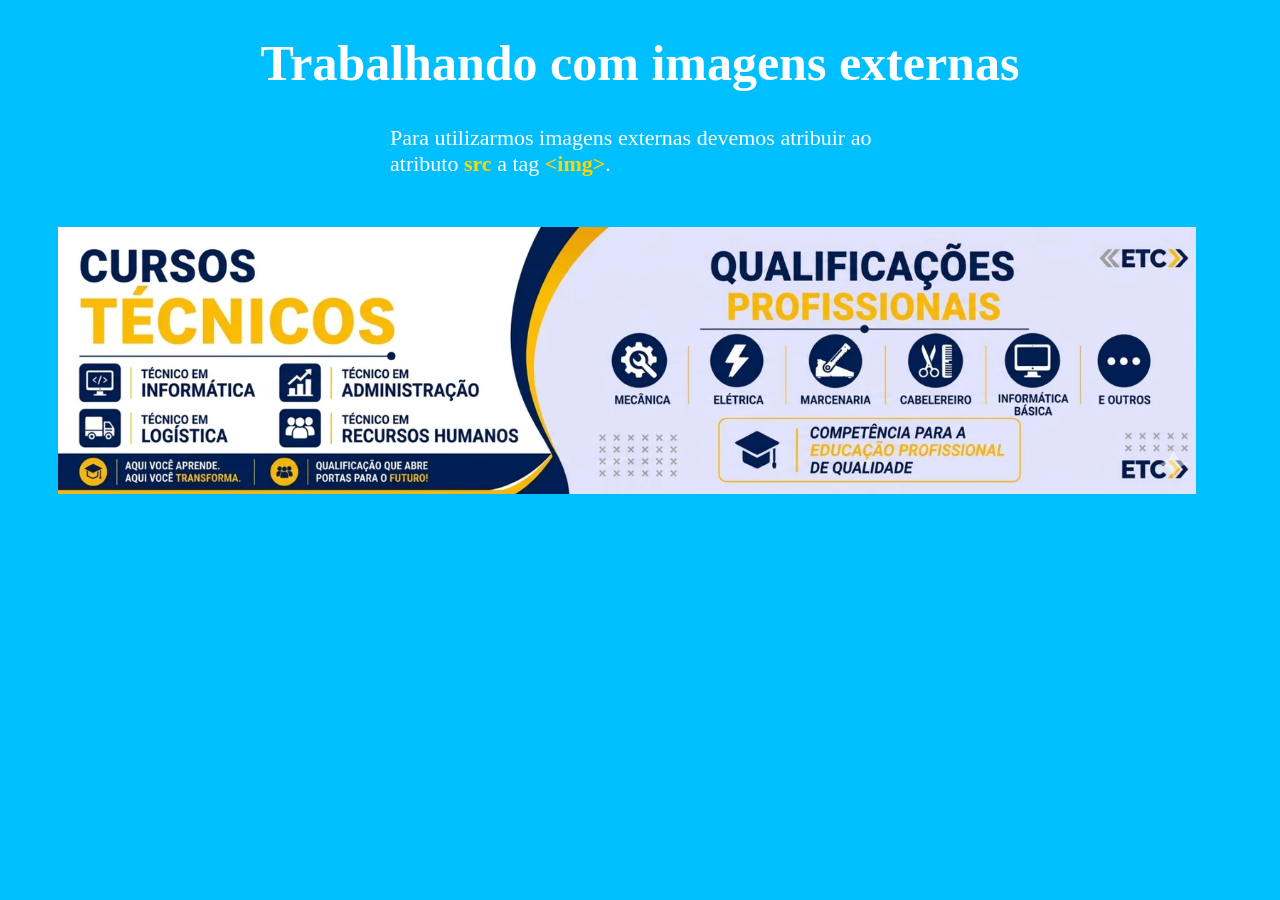
<file: unidade02/10/index.html>
<!DOCTYPE html>
<html lang="pt-br">

<head>
    <meta charset="UTF-8">
    <meta name="viewport" content="width=device-width, initial-scale=1.0">

    <link rel="shortcut icon" href="img/icon.png" type="image/x-icon">

    <title>Exercício 01</title>

    <link rel="stylesheet" href="style.css">
</head>

<body>
    <h1 class="title">Trabalhando com imagens externas</h1>

    <p class="sub-title">
        Para utilizarmos imagens externas devemos atribuir ao atributo
        <strong>src</strong> a tag <strong>&lt;img&gt;</strong>.
    </p>

    <img src="img/banner.png" alt="Banner dos cursos da ETC" title="Banner dos cursos da ETC" class="banner">
</body>

</html>
</file>
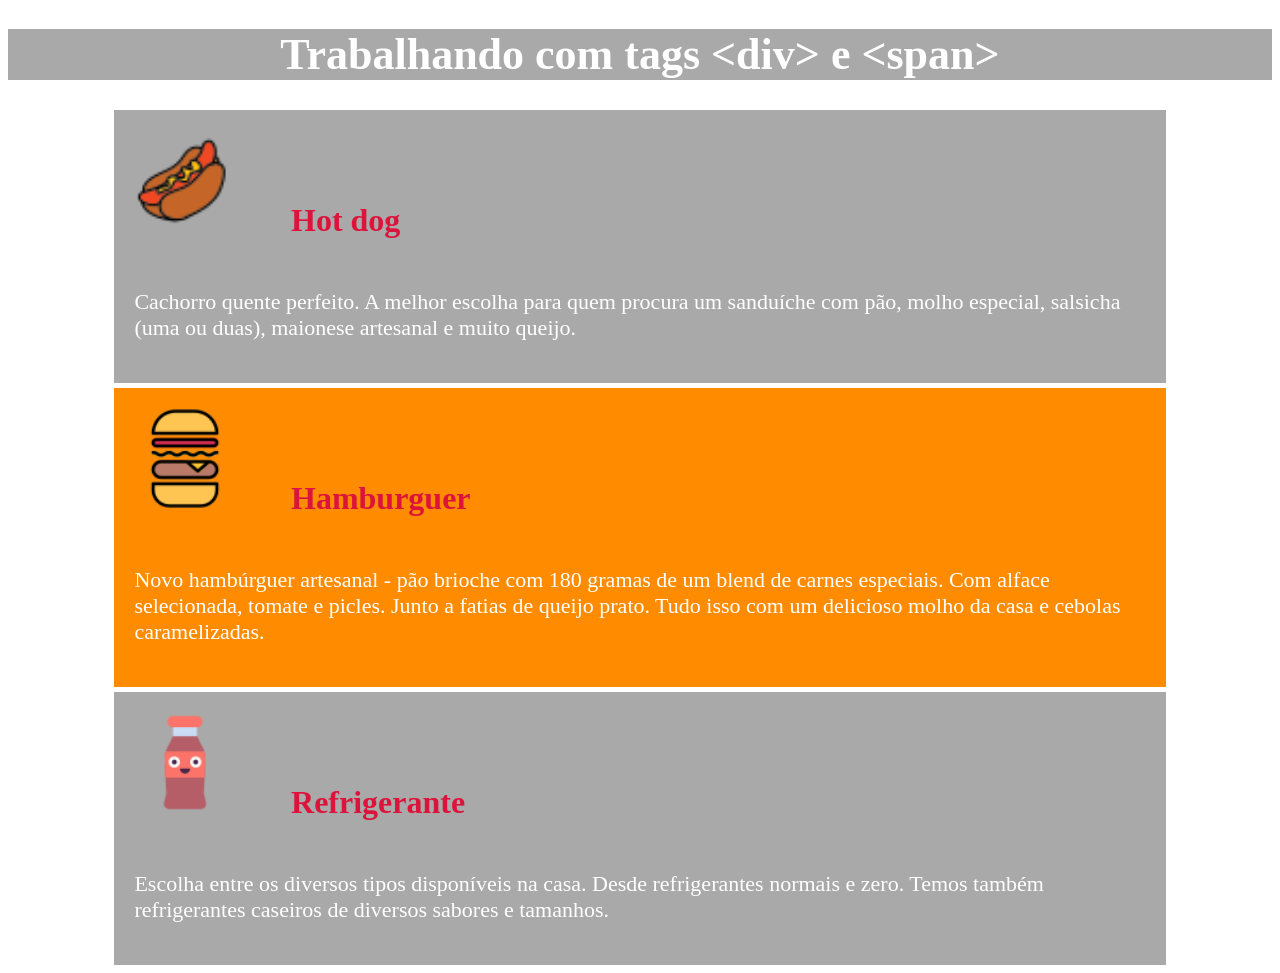
<file: unidade02/11/index.html>
<!DOCTYPE html>
<html lang="pt-br">
<head>
    <meta charset="UTF-8">
    <meta name="viewport" content="width=device-width, initial-scale=1.0">
    <link rel="shortcut icon" href="refresco.png" type="image/x-icon">
    <link rel="stylesheet" href="style.css">
    <title>Exercício 02</title>
</head>

<body>

    <h1>Trabalhando com tags &lt;div&gt; e &lt;span&gt;</h1>

    <div class="box01">
        <img src="img/cachorro-quente.png" alt="Ícone de um cachorro quente.">
        <span>Hot dog</span>

        <p>
            Cachorro quente perfeito. A melhor escolha para quem procura um
            sanduíche com pão, molho especial, salsicha
            (uma ou duas), maionese artesanal e muito queijo.
        </p>
    </div>

    <div class="box02">
        <img src="img/hamburguer.png" alt="Ícone de um hambúrguer.">
        <span>Hamburguer</span>

        <p>
            Novo hambúrguer artesanal - pão brioche com 180 gramas de um blend
            de carnes especiais. Com alface
            selecionada, tomate e picles. Junto a fatias de queijo prato. Tudo
            isso com um delicioso molho da casa e
            cebolas caramelizadas.
        </p>
    </div>

    <div class="box01">
        <img src="img/refrigerante.png" alt="Ícone de um refrigerante.">
        <span>Refrigerante</span>

        <p>
            Escolha entre os diversos tipos disponíveis na casa. Desde
            refrigerantes normais e zero. Temos também
            refrigerantes caseiros de diversos sabores e tamanhos.
        </p>
    </div>

</body>
</html>
</file>
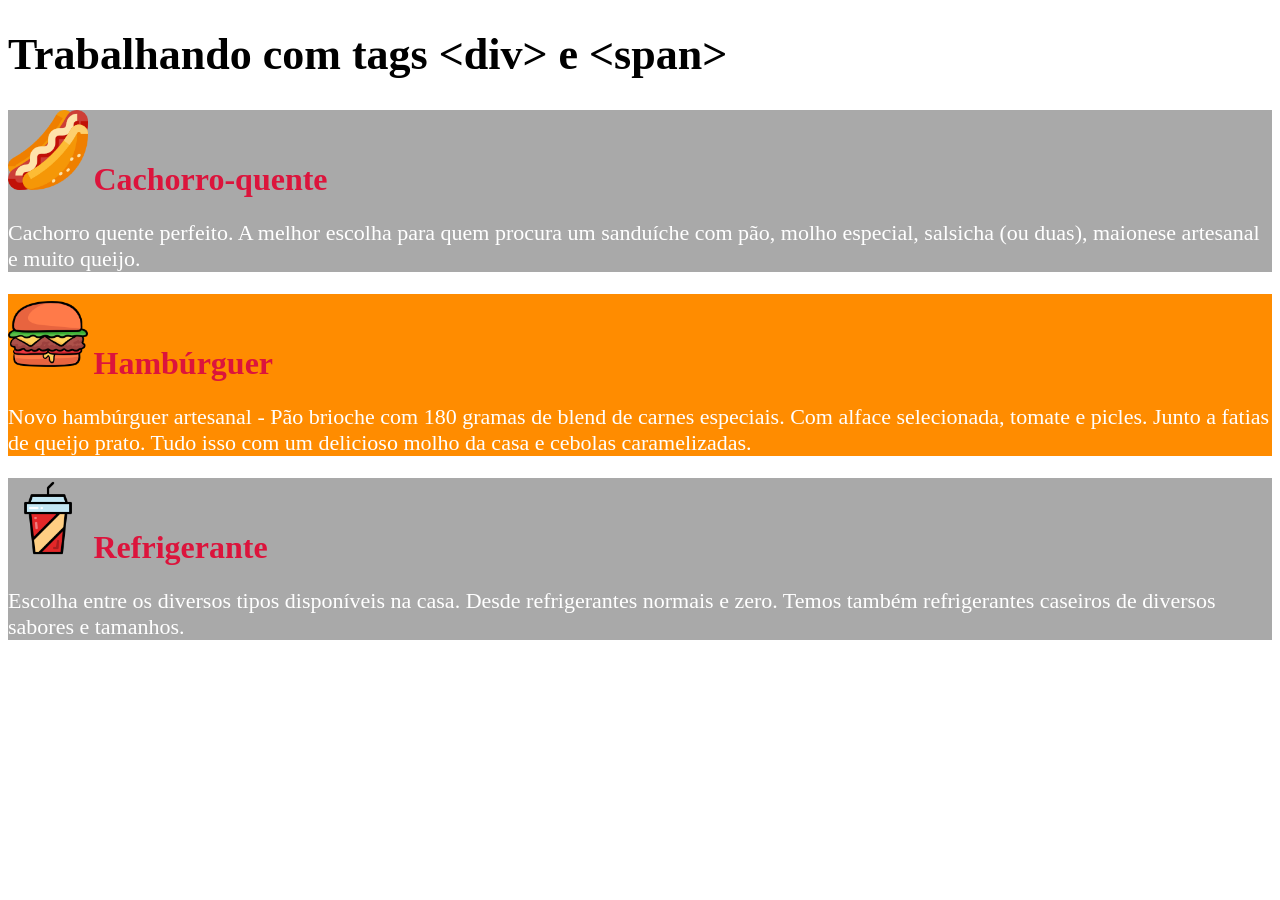
<file: unidade02/12/index.html>
<!DOCTYPE html>
<html lang="pt-br">
<head>
    <meta charset="UTF-8">
    <meta name="viewport" content="width=device-width, initial-scale=1.0">

    <link rel="shortcut icon" href="favicon.ico" type="image/x-icon">
    <link rel="stylesheet" href="style.css">

    <title>Exercício 02</title>
</head>

<body>

    <h1>Trabalhando com tags &lt;div&gt; e &lt;span&gt;</h1>

    <div class="box01">
        <img src="./img/cachorroquente.png" alt="Ícone de um cachorro quente.">

        <span>Cachorro-quente</span>

        <p>
            Cachorro quente perfeito. A melhor escolha para quem procura
            um sanduíche com pão, molho especial, salsicha (ou duas),
            maionese artesanal e muito queijo.
        </p>
    </div>

    <div class="box02">
        <img src="./img/hamburguer.png" alt="Ícone de um cachorro quente.">

        <span>Hambúrguer</span>

        <p>
            Novo hambúrguer artesanal - Pão brioche com 180 gramas de blend
            de carnes especiais. Com alface selecionada, tomate e picles.
            Junto a fatias de queijo prato. Tudo isso com um delicioso molho
            da casa e cebolas caramelizadas.
        </p>
    </div>

    <div class="box01">
        <img src="./img/refrigerante.png" alt="Ícone de um cachorro quente.">

        <span>Refrigerante</span>

        <p>
            Escolha entre os diversos tipos disponíveis na casa.
            Desde refrigerantes normais e zero. Temos também refrigerantes
            caseiros de diversos sabores e tamanhos.
        </p>
    </div>

</body>
</html>
</file>
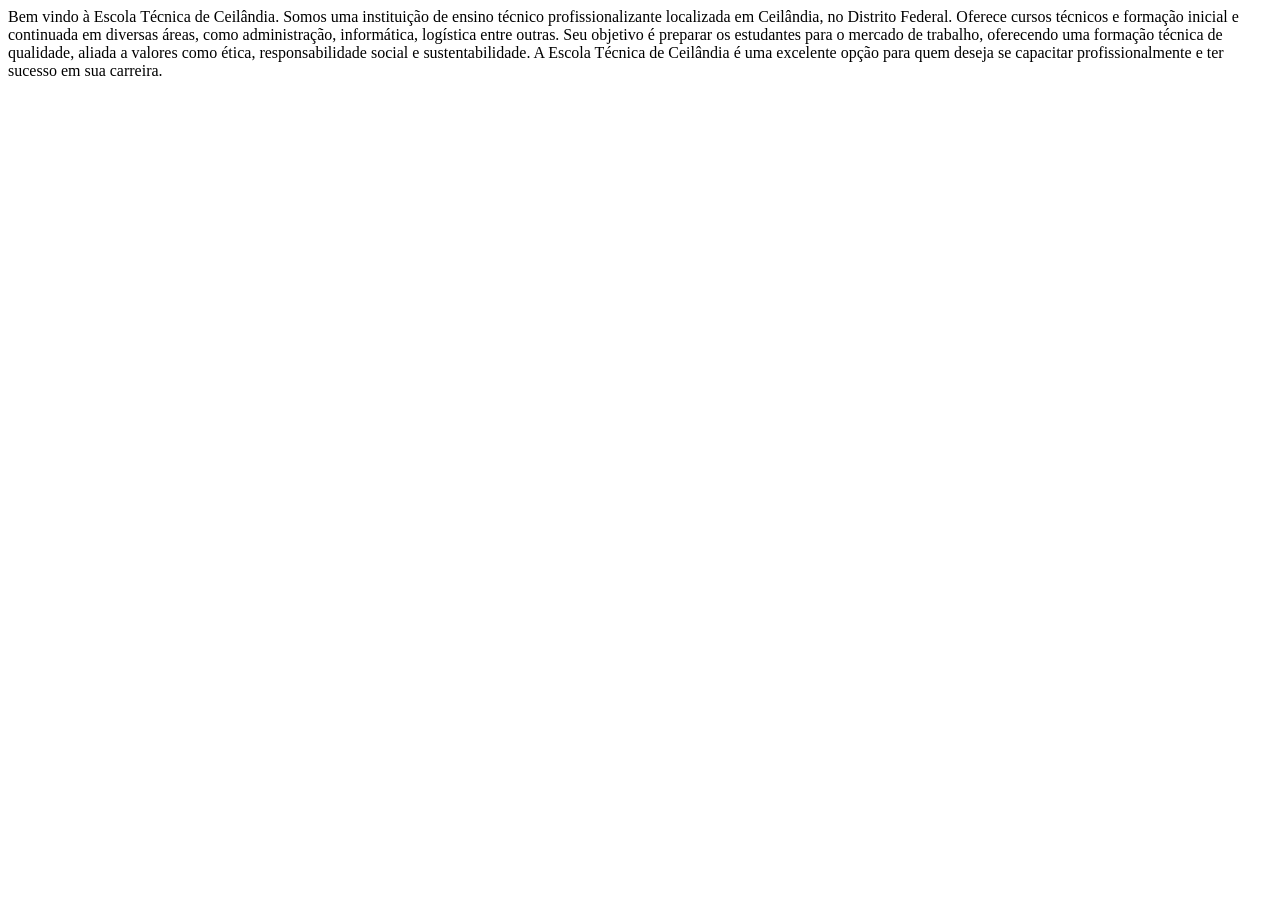
<file: unidade01/03/exercicio01/index.html>
<!DOCTYPE html>
<html>
    <head>
        <title>Exercício 01</title>
    </head>
    <body>
Bem vindo à Escola Técnica de Ceilândia.
Somos uma instituição de ensino técnico profissionalizante localizada em Ceilândia, no Distrito Federal.
Oferece cursos técnicos e formação inicial e continuada em diversas áreas, como administração, informática, logística entre outras.
Seu objetivo é preparar os estudantes para o mercado de trabalho, oferecendo uma formação técnica de qualidade, aliada a valores como ética, responsabilidade social e sustentabilidade.
A Escola Técnica de Ceilândia é uma excelente opção para quem deseja se capacitar profissionalmente e ter sucesso em sua carreira.
    </body>
</html>
</file>
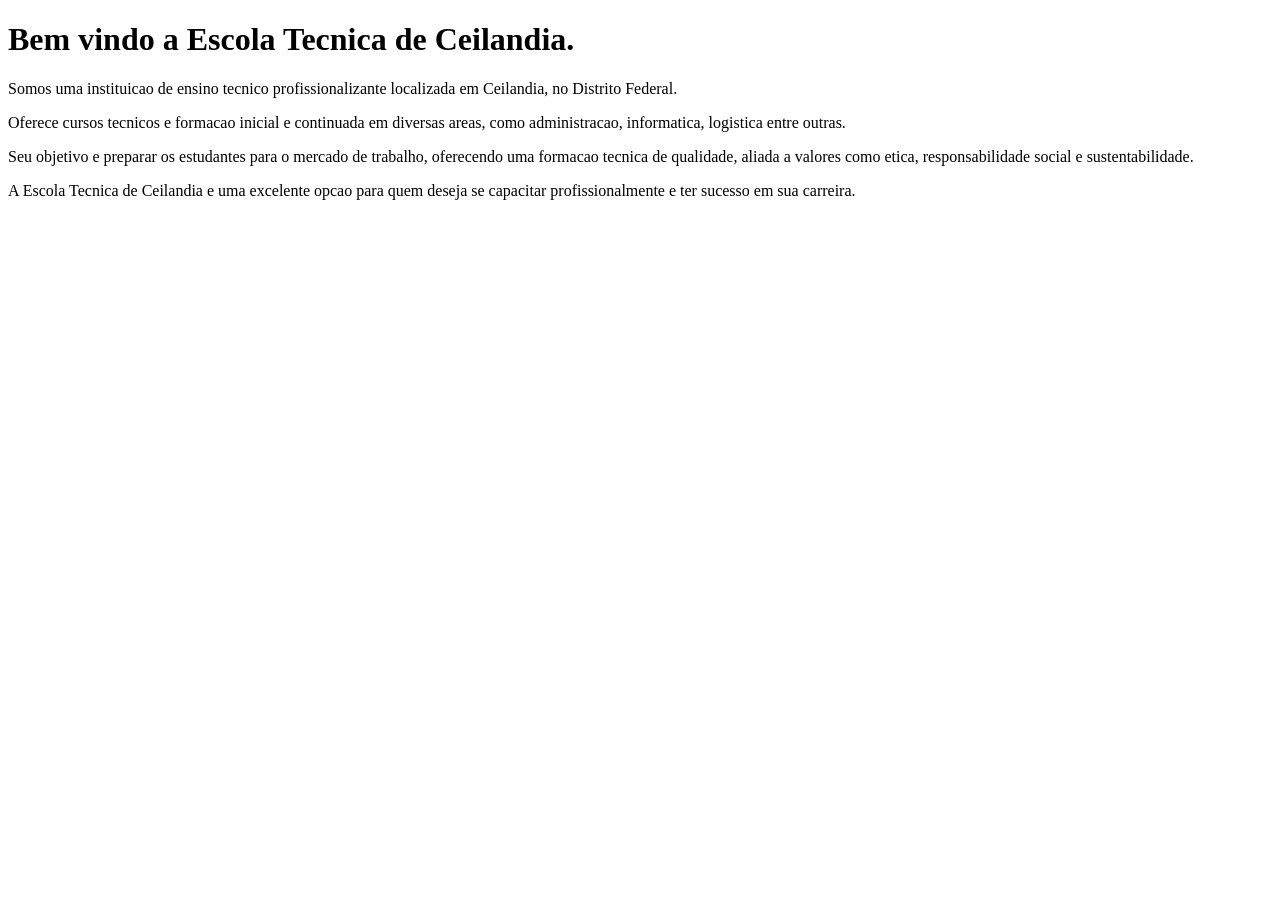
<file: unidade01/03/exercicio02/index.html>
<!DOCTYPE html>
<html>
    <head>
        <title>Exercicio 02</title>
    </head>

    <body>

        <h1>Bem vindo a Escola Tecnica de Ceilandia.</h1>

        <p>
            Somos uma instituicao de ensino tecnico profissionalizante localizada em Ceilandia, no Distrito Federal.
        </p>

        <p>
            Oferece cursos tecnicos e formacao inicial e continuada em diversas areas, como administracao, informatica, logistica entre outras.
        </p>

        <p>
            Seu objetivo e preparar os estudantes para o mercado de trabalho, oferecendo uma formacao tecnica de qualidade, aliada a valores como etica, responsabilidade social e sustentabilidade.
        </p>

        <p>
            A Escola Tecnica de Ceilandia e uma excelente opcao para quem deseja se capacitar profissionalmente e ter sucesso em sua carreira.
        </p>

    </body>
</html>
</file>
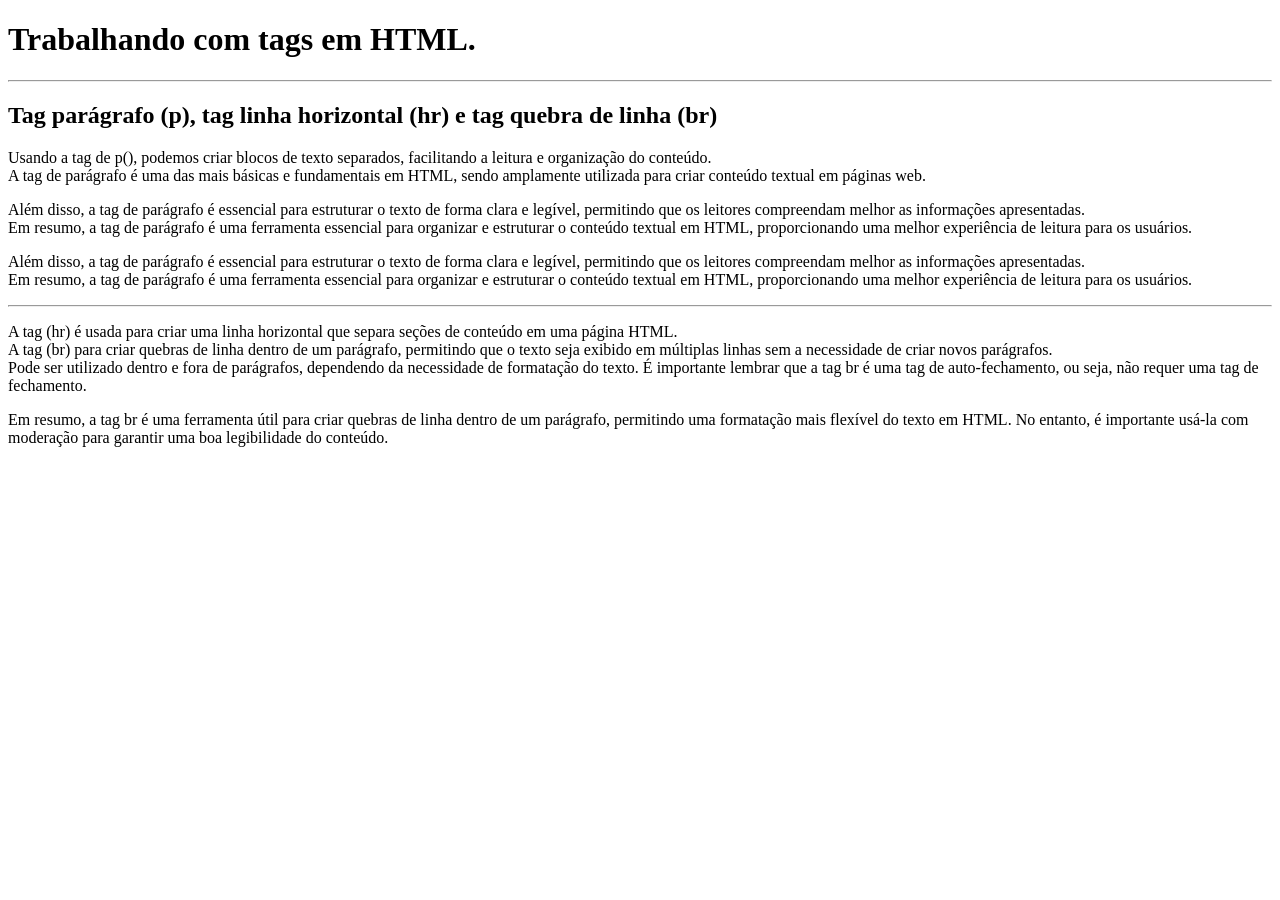
<file: unidade01/04/exercicio01/index.html>
<!DOCTYPE html>
<html lang="en">

<head>

    <meta charset="UTF-8">
    <meta name="viewport" content="width=device-width, initial-scale=1.0">
    <title>Exercício 01</title>

</head>

<body>

    <h1>
        Trabalhando com tags em HTML.
    </h1>

    <hr>

    <h2>
        Tag parágrafo (p), tag linha horizontal (hr) e tag quebra de linha (br)
    </h2>

    <p>
        Usando a tag de p(), podemos criar blocos de texto separados, facilitando a leitura e organização do conteúdo.<br>
        A tag de parágrafo é uma das mais básicas e fundamentais em HTML, sendo amplamente utilizada para criar conteúdo textual em páginas web.
    </p>

    <p>
        Além disso, a tag de parágrafo é essencial para estruturar o texto de forma clara e legível, permitindo que os leitores compreendam melhor as informações apresentadas.<br>
        Em resumo, a tag de parágrafo é uma ferramenta essencial para organizar e estruturar o conteúdo textual em HTML, proporcionando uma melhor experiência de leitura para os usuários.
    </p>

    <p>
        Além disso, a tag de parágrafo é essencial para estruturar o texto de forma clara e legível, permitindo que os leitores compreendam melhor as informações apresentadas.<br>
        Em resumo, a tag de parágrafo é uma ferramenta essencial para organizar e estruturar o conteúdo textual em HTML, proporcionando uma melhor experiência de leitura para os usuários.
    </p>

    <hr>

    <p>
        A tag (hr) é usada para criar uma linha horizontal que separa seções de conteúdo em uma página HTML. <br>
        A tag (br) para criar quebras de linha dentro de um parágrafo, permitindo que o texto seja exibido em múltiplas linhas sem a necessidade de criar novos parágrafos. <br>
        Pode ser utilizado dentro e fora de parágrafos, dependendo da necessidade de formatação do texto. É importante lembrar que a tag br é uma tag de auto-fechamento, ou seja, não requer uma tag de fechamento.
    </p>

    <p>
        Em resumo, a tag br é uma ferramenta útil para criar quebras de linha dentro de um parágrafo, permitindo uma formatação mais flexível do texto em HTML. No entanto, é importante usá-la com moderação para garantir uma boa legibilidade do conteúdo.
    </p>

</body>

</html>
</file>
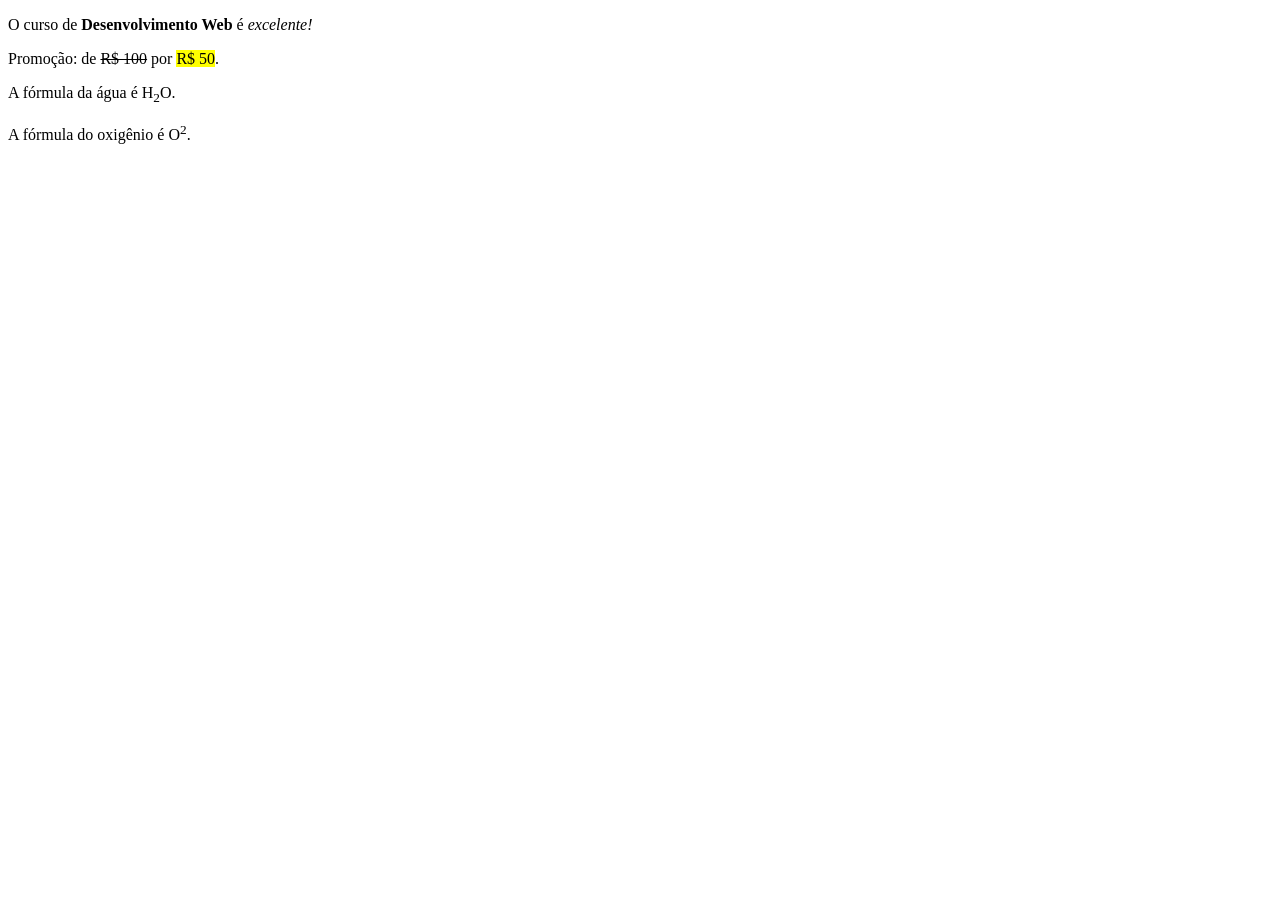
<file: unidade01/05/exercicio01/index.html>
<!DOCTYPE html>
<html lang="en">

<head>

    <meta charset="UTF-8">
    <meta name="viewport" content="width=device-width, initial-scale=1.0">
    <title>Exercício 02</title>

</head>

<body>

    <p>
        O curso de <strong>Desenvolvimento Web</strong> é <em>excelente!</em>
    </p>

    <p>
        Promoção: de <del>R$ 100</del> por <mark>R$ 50</mark>.
    </p>

    <p>
        A fórmula da água é H<sub>2</sub>O.
    </p>

    <p>
        A fórmula do oxigênio é O<sup>2</sup>.
    </p>

</body>

</html>
</file>
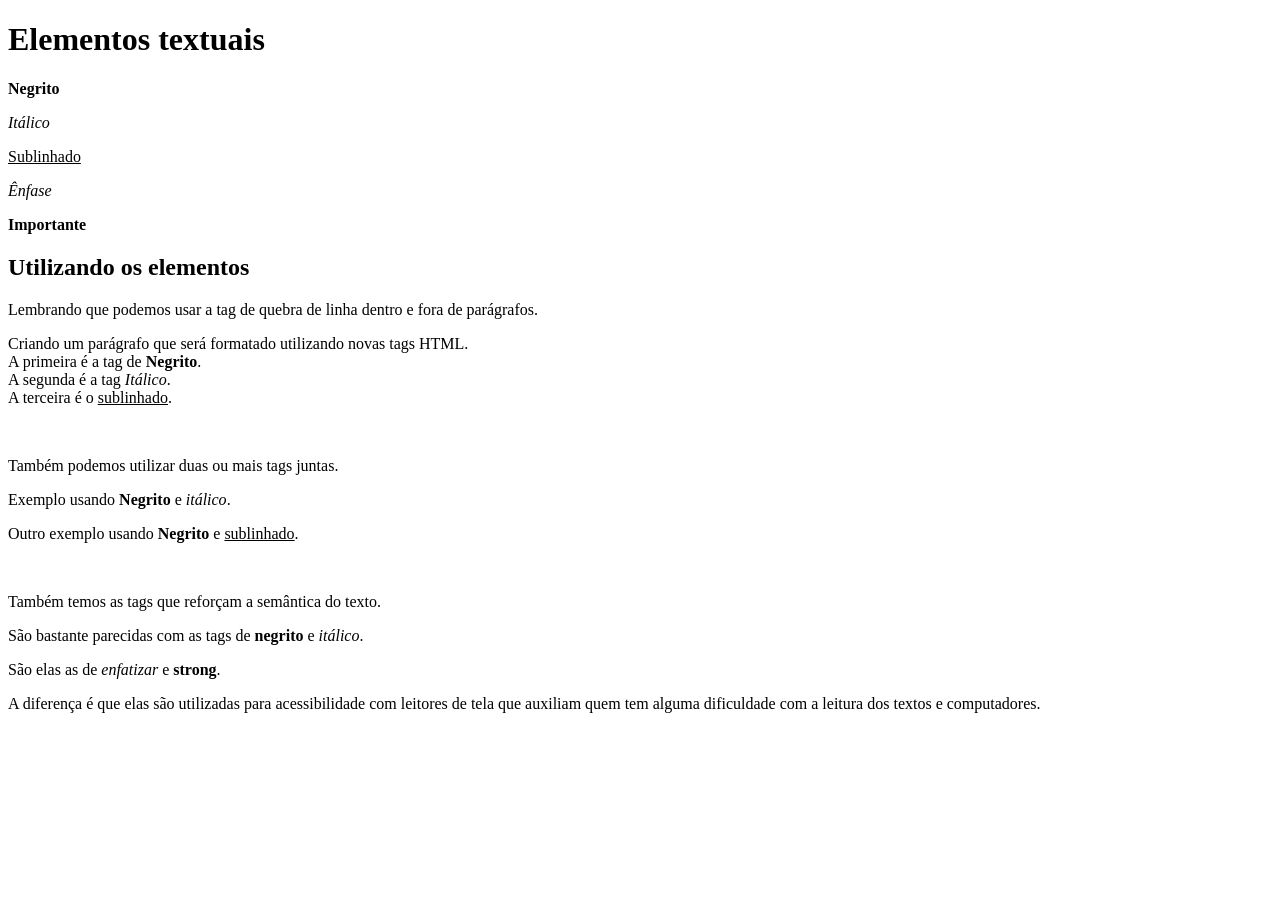
<file: unidade01/05/exercicio02/index.html>
<!DOCTYPE html>
<html lang="pt-br">

<head>

    <meta charset="UTF-8">
    <meta name="viewport" content="width=device-width, initial-scale=1.0">
    <title>Exercício 03</title>

</head>

<body>

    <h1>Elementos textuais</h1>

    <p>
        <b>Negrito</b>
    </p>

    <p>
        <i>Itálico</i>
    </p>

    <p>
        <u>Sublinhado</u>
    </p>

    <p>
        <em>Ênfase</em>
    </p>

    <p>
        <strong>Importante</strong>
    </p>

    <h2>Utilizando os elementos</h2>

    <p>
        Lembrando que podemos usar a tag de quebra de linha dentro e fora de parágrafos.
    </p>

    <p>
        Criando um parágrafo que será formatado utilizando novas tags HTML.<br>
        A primeira é a tag de <b>Negrito</b>.<br>
        A segunda é a tag <i>Itálico</i>.<br>
        A terceira é o <u>sublinhado</u>.
    </p>

    <br>

    <p>
        Também podemos utilizar duas ou mais tags juntas.
    </p>

    <p>
        Exemplo usando <b>Negrito</b> e <i>itálico</i>.
    </p>

    <p>
        Outro exemplo usando <b>Negrito</b> e <u>sublinhado</u>.
    </p>

    <br>

    <p>
        Também temos as tags que reforçam a semântica do texto.
    </p>

    <p>
        São bastante parecidas com as tags de <b>negrito</b> e <i>itálico</i>.
    </p>

    <p>
        São elas as de <em>enfatizar</em> e <strong>strong</strong>.
    </p>

    <p>
        A diferença é que elas são utilizadas para acessibilidade com leitores
        de tela que auxiliam quem tem alguma dificuldade
        com a leitura dos textos e computadores.
    </p>

</body>

</html>
</file>
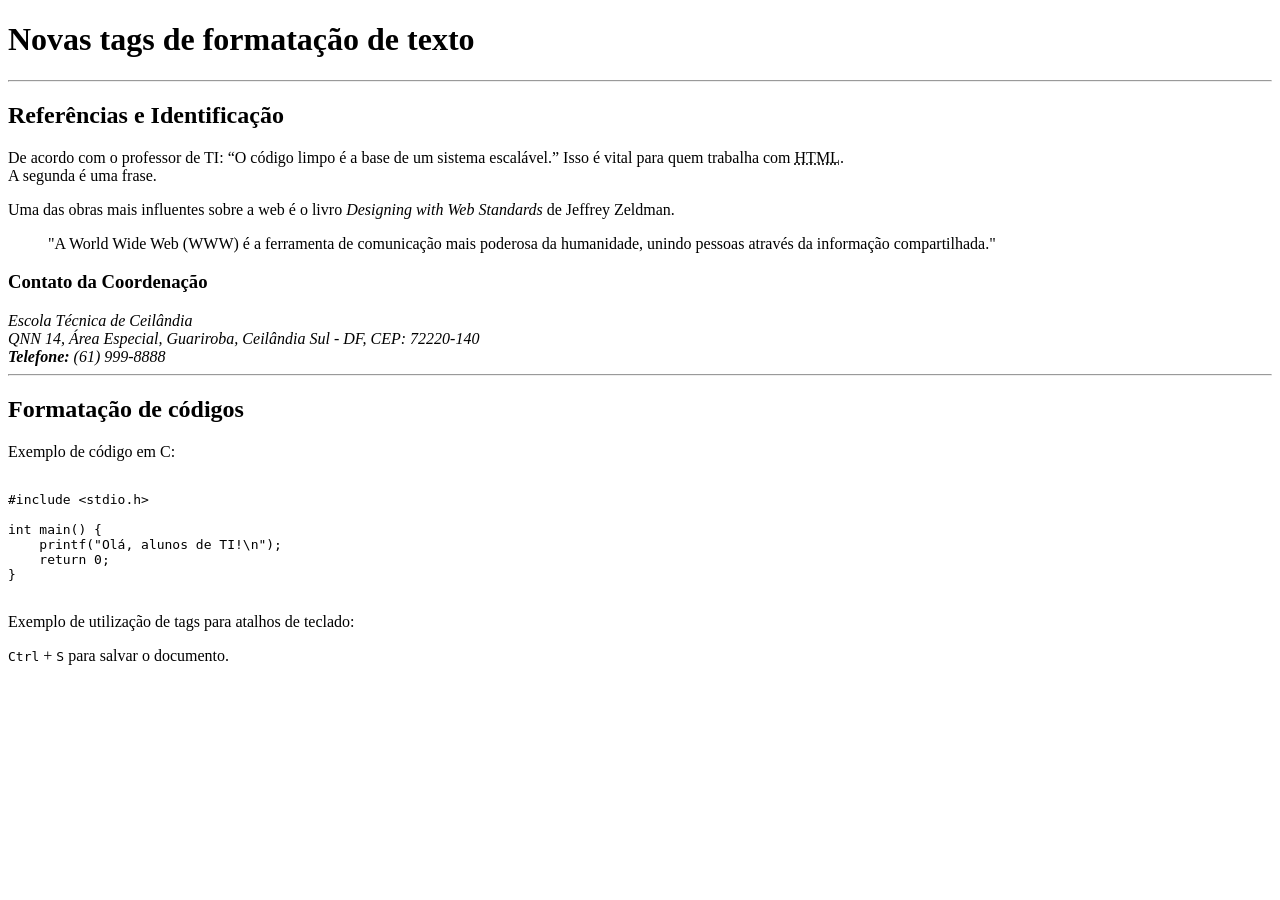
<file: unidade01/05/exercicio03/index.html>
<!DOCTYPE html>
<html lang="en">

<head>

    <meta charset="UTF-8" />
    <meta name="viewport" content="width=device-width, initial-scale=1.0" />
    <title>Aula 05 - Exercício 01</title>

</head>

<body>

    <h1>Novas tags de formatação de texto</h1>

    <hr />

    <!-- Referências e Identificação -->
    <h2>Referências e Identificação</h2>

    <p>
        De acordo com o professor de TI:
        <q>O código limpo é a base de um sistema escalável.</q> Isso é vital para
        quem trabalha com <abbr title="HyperText Markup Language">HTML</abbr>.<br />
        A segunda é uma frase.
    </p>

    <p>
        Uma das obras mais influentes sobre a web é o livro
        <cite>Designing with Web Standards</cite> de Jeffrey Zeldman.
    </p>

    <blockquote cite="https://www.w3.org/Consortium/">
        "A World Wide Web (WWW) é a ferramenta de comunicação mais poderosa da
        humanidade, unindo pessoas através da informação compartilhada."
    </blockquote>

    <h3>Contato da Coordenação</h3>

    <address>
        Escola Técnica de Ceilândia<br />
        QNN 14, Área Especial, Guariroba, Ceilândia Sul - DF, CEP: 72220-140<br />
        <b>Telefone:</b> (61) 999-8888
    </address>

    <hr />

    <!-- Formatação de códigos -->
    <h2>Formatação de códigos</h2>

    <p>Exemplo de código em C:</p>

    <pre>
<code>
#include &lt;stdio.h&gt;

int main() {
    printf("Olá, alunos de TI!\n");
    return 0;
}
</code>
</pre>

    <!-- Tags para exibição de atalho -->
    <p>Exemplo de utilização de tags para atalhos de teclado:</p>

    <p>
        <kbd>Ctrl</kbd> + <kbd>S</kbd> para salvar o documento.
    </p>

</body>

</html>
</file>
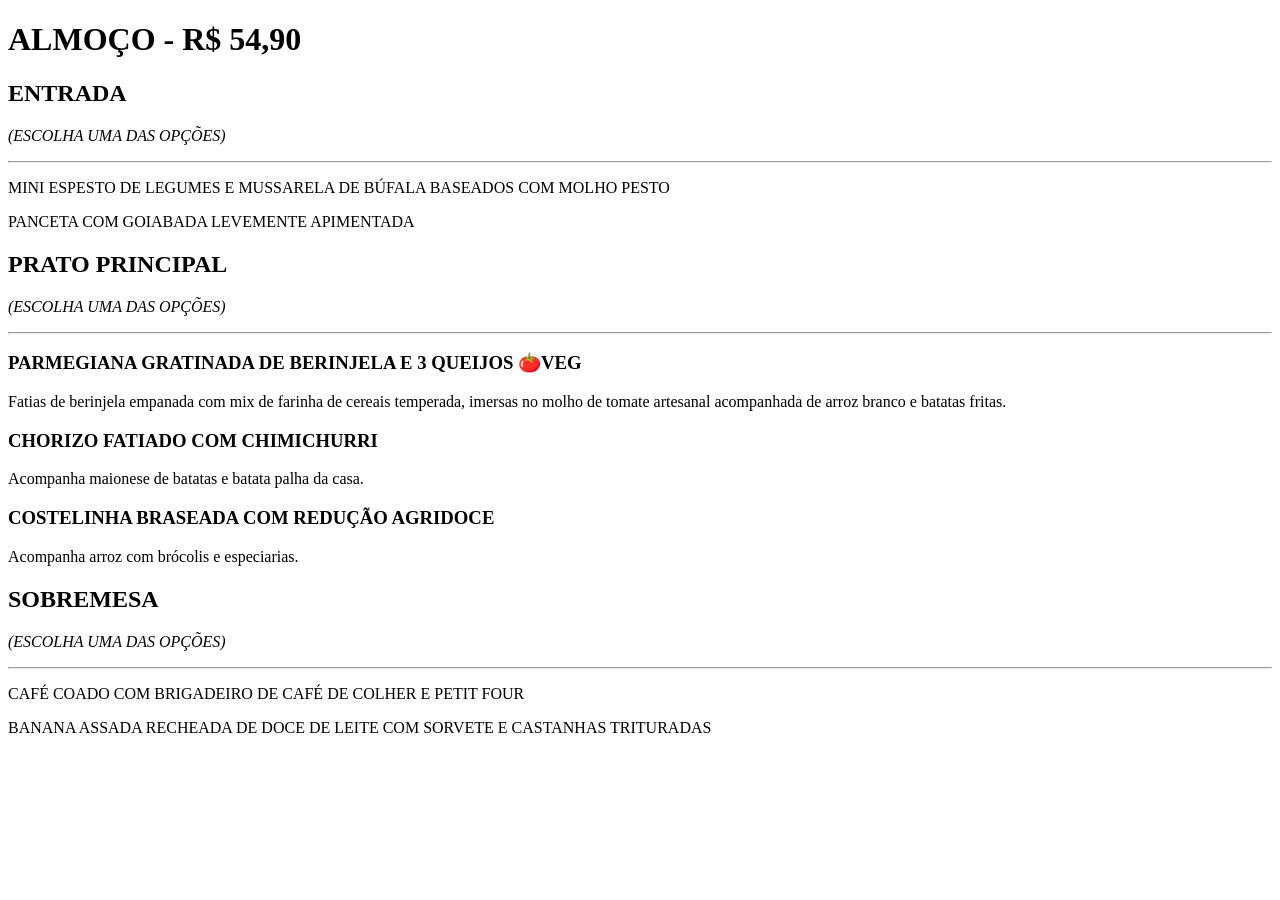
<file: unidade01/05/exercicio04/index.html>
<!DOCTYPE html>
<html lang="pt-BR">
<head>
    <meta charset="UTF-8">
    <title>Cardápio de Almoço Completo</title>
</head>
<body>

    <h1>ALMOÇO - R$ 54,90</h1>

    <h2>ENTRADA</h2>
    <p><em>(ESCOLHA UMA DAS OPÇÕES)</em></p>
    <hr>
    
    <p>MINI ESPESTO DE LEGUMES E MUSSARELA DE BÚFALA BASEADOS COM MOLHO PESTO</p>
    <p>PANCETA COM GOIABADA LEVEMENTE APIMENTADA</p>

    <h2>PRATO PRINCIPAL</h2>
    <p><em>(ESCOLHA UMA DAS OPÇÕES)</em></p>
    <hr>

    <h3>PARMEGIANA GRATINADA DE BERINJELA E 3 QUEIJOS 🍅VEG</h3>
    <p>Fatias de berinjela empanada com mix de farinha de cereais temperada, imersas no molho de tomate artesanal acompanhada de arroz branco e batatas fritas.</p>

    <h3>CHORIZO FATIADO COM CHIMICHURRI</h3>
    <p>Acompanha maionese de batatas e batata palha da casa.</p>

    <h3>COSTELINHA BRASEADA COM REDUÇÃO AGRIDOCE</h3>
    <p>Acompanha arroz com brócolis e especiarias.</p>

    <h2>SOBREMESA</h2>
    <p><em>(ESCOLHA UMA DAS OPÇÕES)</em></p>
    <hr>

    <p>CAFÉ COADO COM BRIGADEIRO DE CAFÉ DE COLHER E PETIT FOUR</p>
    <p>BANANA ASSADA RECHEADA DE DOCE DE LEITE COM SORVETE E CASTANHAS TRITURADAS</p>

</body>
</html>
</file>
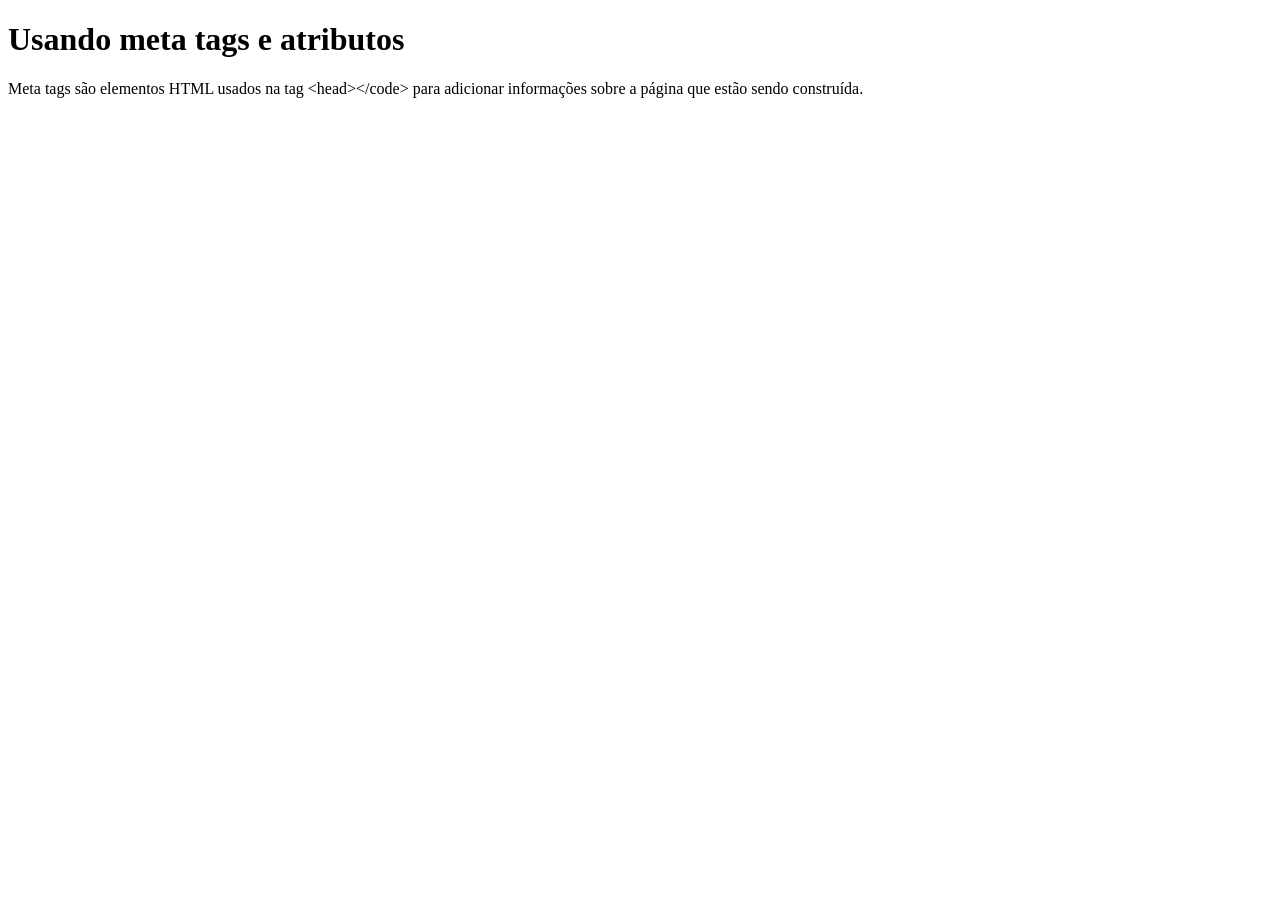
<file: unidade01/06/exercicio01/index.html>
<!DOCTYPE html>
<html lang="pt-br">

<head>

    <meta charset="UTF-8">
    <meta name="viewport" content="width=device-width, initial-scale=1.0">
    <meta name="author" content="Renée Peterson">
    <meta name="description" content="Exercício de DW">
    <meta name="keywords" content="HTML e CSS">

    <title>Exercício 01</title>

</head>

<body>

    <h1>Usando meta tags e atributos</h1>

    <p>
        Meta tags são elementos HTML usados na tag &lt;head&gt;&lt;/code&gt;
        para adicionar informações sobre a página que estão sendo construída.
    </p>

</body>

</html>
</file>
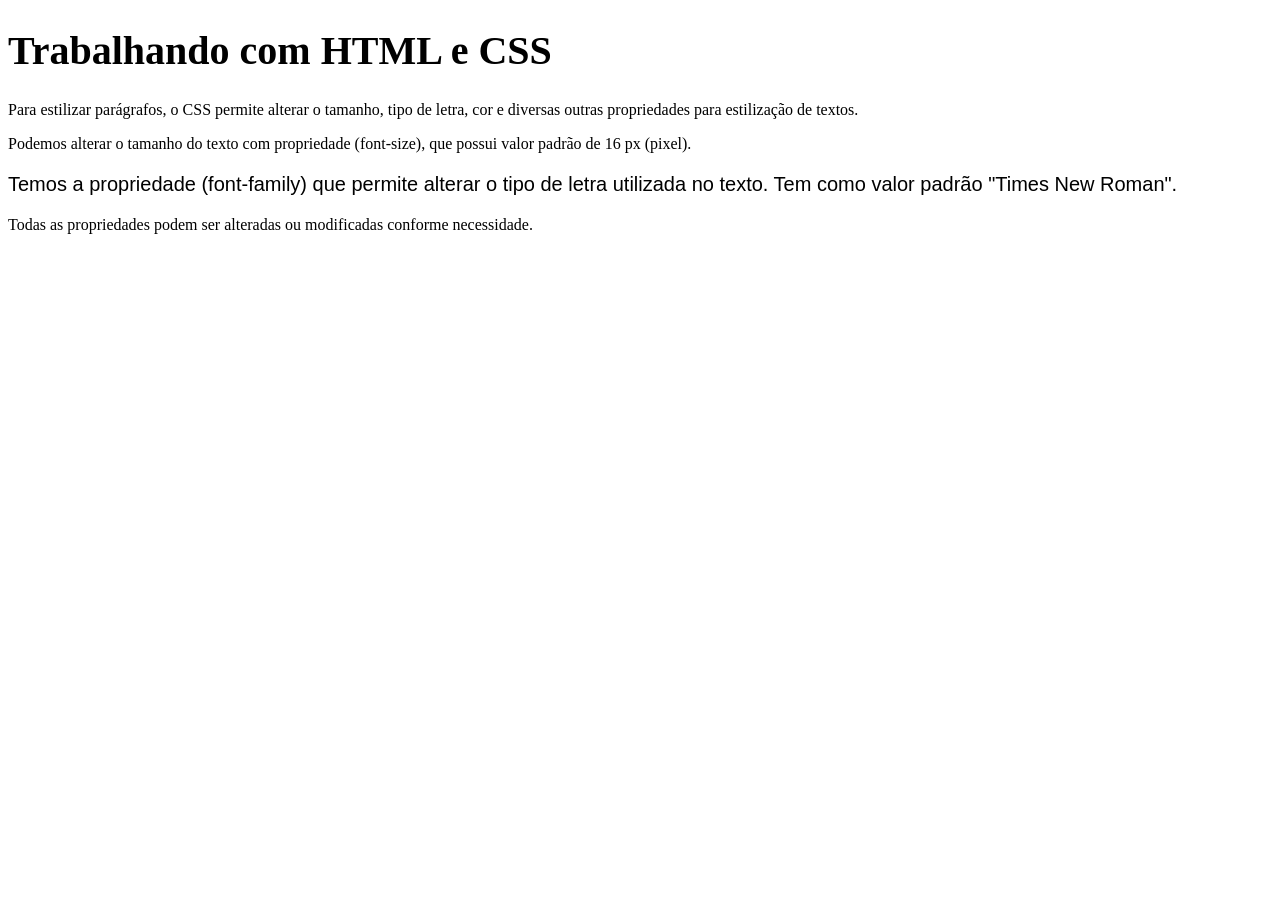
<file: unidade01/06/exercicio02/index.html>
<!DOCTYPE html>
<html lang="pt-br">

<head>

    <meta charset="UTF-8">
    <meta name="viewport" content="width=device-width, initial-scale=1.0">

    <meta name="author" content="Ronnie Peterson">
    <meta name="description" content="Exercício de Desenvolvimento WEB">
    <meta name="keywords" content="HTML e CSS">

    <title>Exercício 01</title>

</head>

<body>

    <h1 style="font-size: 40px;">Trabalhando com HTML e CSS</h1>

    <p>
        Para estilizar parágrafos, o CSS permite alterar o tamanho, tipo de letra,
        cor e diversas outras propriedades para estilização de textos.
    </p>

    <p>
        Podemos alterar o tamanho do texto com propriedade (font-size), que possui valor
        padrão de 16 px (pixel).
    </p>

    <p style="font-family: sans-serif; font-size: 20px;">
        Temos a propriedade (font-family) que permite alterar o tipo de letra utilizada no
        texto. Tem como valor padrão "Times New Roman".
    </p>

    <p>
        Todas as propriedades podem ser alteradas ou modificadas conforme necessidade.
    </p>

</body>

</html>
</file>
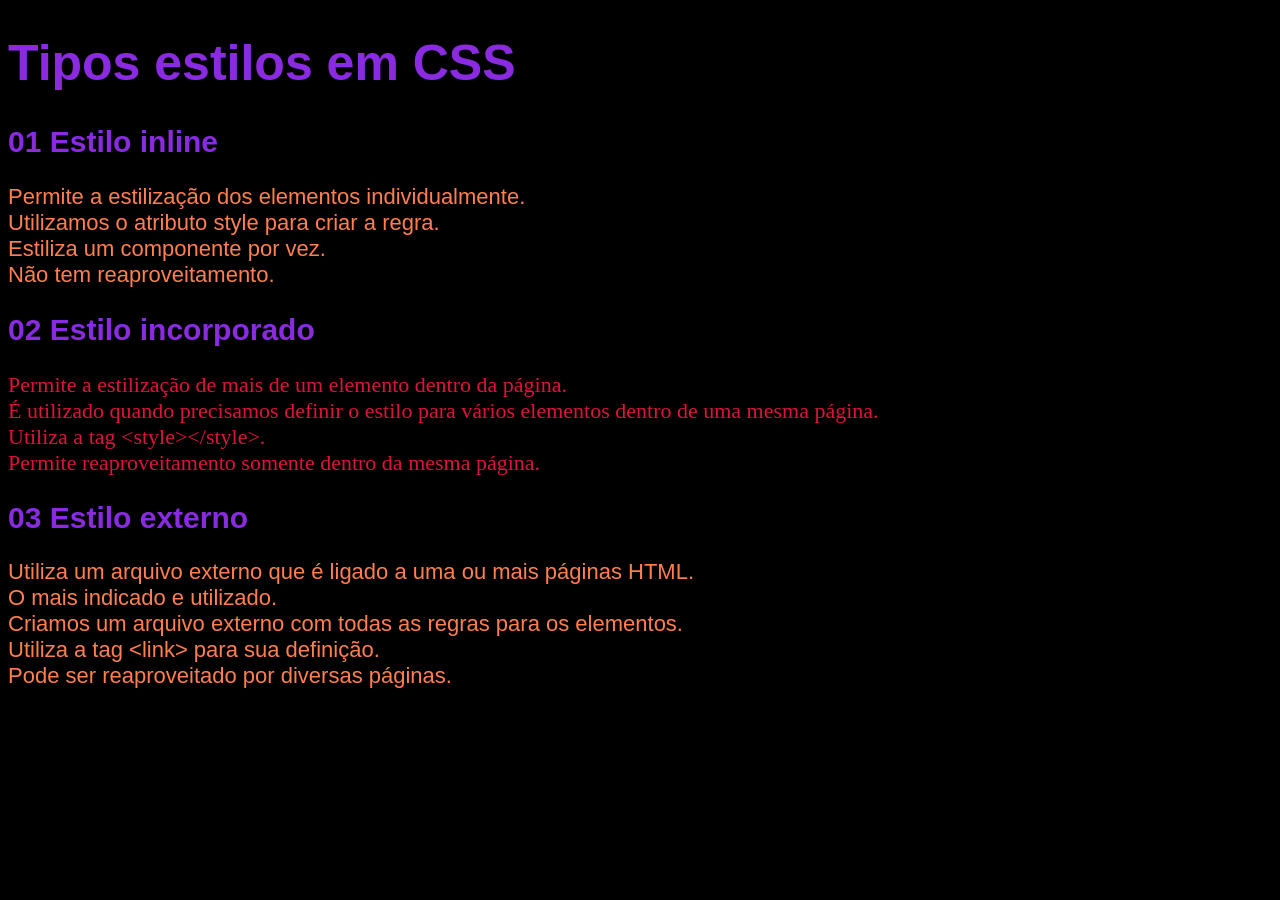
<file: unidade01/07/exercicio01/index.html>
<!DOCTYPE html>
<html lang="pt-br">

<head>
    <meta charset="UTF-8">
    <meta name="viewport" content="width=device-width, initial-scale=1.0">

    <title>Exercício 01</title>

    <style>
        body {
            background-color: black;
            color: white;
            font-size: 22px;
            font-family: Arial, Helvetica, sans-serif;
        }

        h1 {
            font-size: 50px;
            color: blueviolet;
        }

        h2 {
            font-size: 30px;
            color: blueviolet;
        }

        #um {
            color: crimson;
            font-family: cursive;
        }

        .dois {
            color: coral;
        }
    </style>
</head>

<body>

    <h1>Tipos estilos em CSS</h1>

    <h2>01 Estilo inline</h2>

    <p class="dois">
        Permite a estilização dos elementos individualmente. <br>
        Utilizamos o atributo style para criar a regra. <br>
        Estiliza um componente por vez. <br>
        Não tem reaproveitamento.
    </p>

    <h2>02 Estilo incorporado</h2>

    <p id="um">
        Permite a estilização de mais de um elemento dentro da página. <br>
        É utilizado quando precisamos definir o estilo para vários elementos
        dentro de uma mesma página. <br>
        Utiliza a tag &lt;style&gt;&lt;/style&gt;. <br>
        Permite reaproveitamento somente dentro da mesma página.
    </p>

    <h2>03 Estilo externo</h2>

    <p class="dois">
        Utiliza um arquivo externo que é ligado a uma ou mais páginas HTML. <br>
        O mais indicado e utilizado. <br>
        Criamos um arquivo externo com todas as regras para os elementos. <br>
        Utiliza a tag &lt;link&gt; para sua definição. <br>
        Pode ser reaproveitado por diversas páginas.
    </p>

</body>

</html>
</file>
<file: unidade02/10/style.css>
body {
    background-color: deepskyblue;
    color: white;
    font-family: Cambria, "Times New Roman", serif;
    font-size: 22px;
}

strong,
code {
    color: gold;
    font-weight: 600;
}

.title {
    font-size: 50px;
    text-align: center;
}

.sub-title {
    width: 500px;
    margin: auto;
}

.banner {
    width: 90%;
    margin: 50px;
}
</file>
<file: unidade02/11/style.css>
body {
    font-size: 22px;
    font-family: serif;
}

h1 {
    text-align: center;
    background-color: darkgray;
    color: white;
}

div {
    margin: 5px auto;
    width: 80%;
    padding: 20px;
}

.box01 {
    background-color: darkgray;
    color: white;
}

.box02 {
    background-color: darkorange;
    color: white;
}

span {
    font-size: 32px;
    color: crimson;
    font-weight: 600;
}

img {
    width: 10%;
    margin-right: 50px;
}

p {
    margin-top: 50px;
}
</file>
<file: unidade02/12/style.css>
body {
    font-size: 22px;
    font-family: serif;
}

.box01 {
    background-color: darkgray;
    color: white;
}

.box02 {
    background-color: darkorange;
    color: white;
}

span {
    font-size: 32px;
    color: crimson;
    font-weight: 600;
}

img {
    width: 80px;
}
</file>
